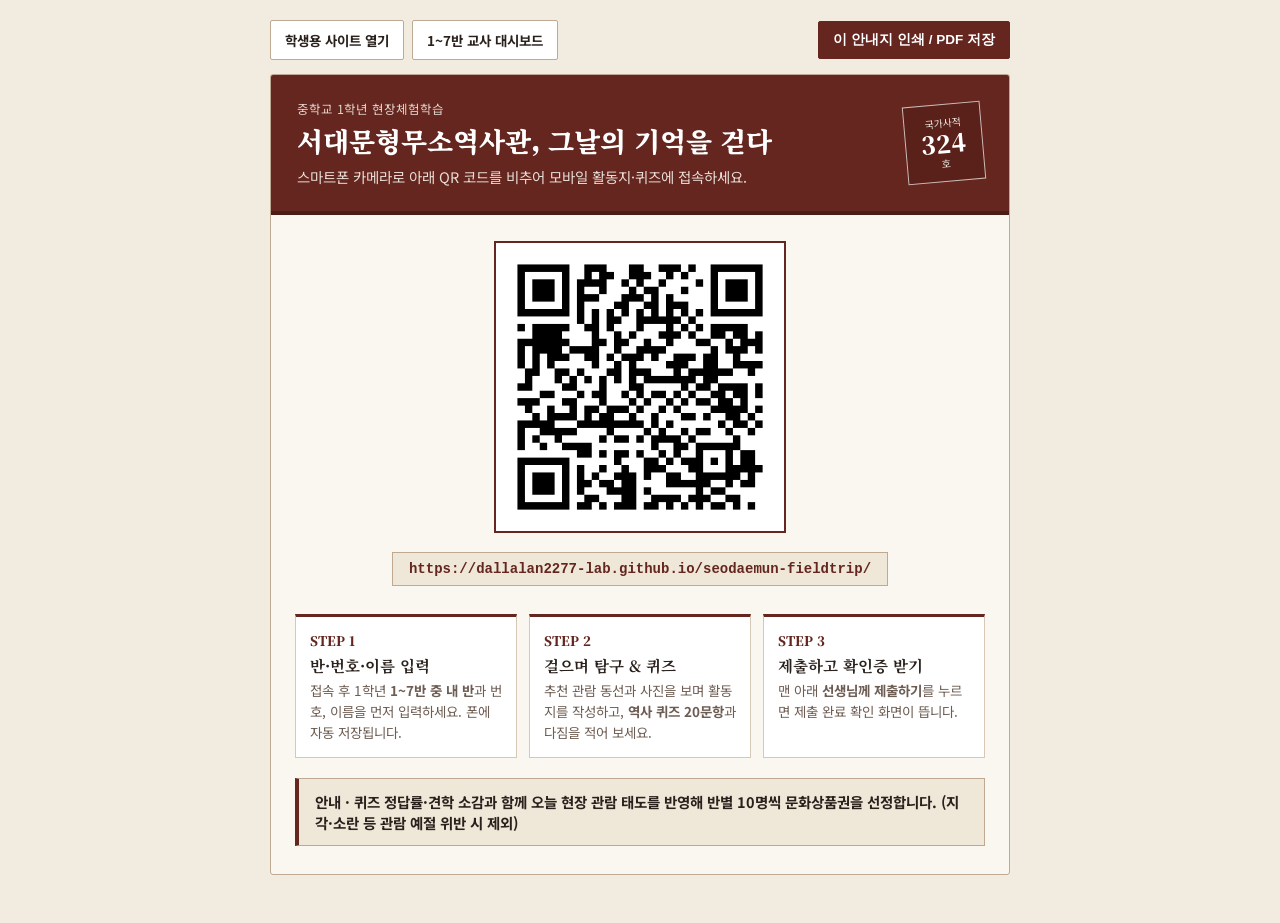
<file: qr.html>
<!DOCTYPE html>
<html lang="ko">
<head>
  <meta charset="UTF-8" />
  <meta name="viewport" content="width=device-width, initial-scale=1.0" />
  <meta http-equiv="Cache-Control" content="no-cache, no-store, must-revalidate" />
  <meta http-equiv="Pragma" content="no-cache" />
  <meta http-equiv="Expires" content="0" />
  <title>현장체험학습 QR 안내 · 서대문형무소역사관</title>
  <link rel="preconnect" href="https://fonts.googleapis.com" />
  <link rel="preconnect" href="https://fonts.gstatic.com" crossorigin />
  <link href="https://fonts.googleapis.com/css2?family=Noto+Sans+KR:wght@400;500;700;800&family=Noto+Serif+KR:wght@600;700;900&display=swap" rel="stylesheet" />
  <style>
    :root {
      --brick: #64261e;
      --brick-dark: #4e1c16;
      --parchment: #f2ebe0;
      --paper: #faf7f1;
      --sand: #efe7d8;
      --ink: #2a211d;
      --muted: #6e5d53;
      --border: #d7c8b6;
      --border-strong: #bfa992;
    }
    * { box-sizing: border-box; }
    body {
      margin: 0;
      font-family: 'Pretendard', 'Noto Sans KR', 'Malgun Gothic', sans-serif;
      background: var(--parchment);
      color: var(--ink);
      padding: 20px 14px 48px;
    }
    .toolbar {
      max-width: 740px;
      margin: 0 auto 14px;
      display: flex;
      flex-wrap: wrap;
      gap: 8px;
      justify-content: space-between;
      align-items: center;
    }
    .btn {
      padding: 9px 14px;
      border-radius: 2px;
      border: 1px solid var(--border-strong);
      background: #ffffff;
      color: var(--ink);
      font-weight: 700;
      font-size: 13.5px;
      text-decoration: none;
      cursor: pointer;
    }
    .btn-primary {
      background: var(--brick);
      border-color: var(--brick);
      color: #ffffff;
    }
    .poster {
      max-width: 740px;
      margin: 0 auto;
      background: var(--paper);
      border: 1px solid var(--border-strong);
      border-radius: 3px;
      overflow: hidden;
    }
    .poster-hero {
      background: var(--brick);
      color: var(--paper);
      padding: 24px 26px;
      border-bottom: 4px solid var(--brick-dark);
      display: flex;
      align-items: center;
      justify-content: space-between;
      gap: 16px;
    }
    .kicker {
      font-size: 12.5px;
      color: rgba(250, 247, 241, 0.84);
      margin-bottom: 6px;
    }
    h1 {
      margin: 0;
      font-family: 'Noto Serif KR', 'Batang', Georgia, serif;
      font-size: 27px;
      font-weight: 900;
      color: #ffffff;
      line-height: 1.25;
    }
    .subtitle {
      margin: 8px 0 0;
      font-size: 14.5px;
      color: rgba(250, 247, 241, 0.88);
    }
    .stamp {
      flex-shrink: 0;
      width: 78px;
      height: 78px;
      border: 1.5px solid rgba(250, 247, 241, 0.72);
      background: rgba(78, 28, 22, 0.48);
      display: flex;
      flex-direction: column;
      align-items: center;
      justify-content: center;
      transform: rotate(-5deg);
      font-size: 10px;
      color: rgba(250, 247, 241, 0.9);
    }
    .stamp strong {
      font-family: 'Noto Serif KR', 'Batang', serif;
      font-size: 24px;
      font-weight: 900;
      line-height: 1.1;
      color: #ffffff;
    }
    .poster-body {
      padding: 26px 24px 28px;
      text-align: center;
    }
    .qr-frame {
      display: inline-block;
      padding: 14px;
      border: 2px solid var(--brick);
      background: #ffffff;
      margin-bottom: 14px;
    }
    .qr-frame img {
      width: 260px;
      height: 260px;
      display: block;
    }
    .url-box {
      display: inline-block;
      background: var(--sand);
      border: 1px solid var(--border-strong);
      padding: 8px 16px;
      font-family: monospace;
      font-size: 14px;
      color: var(--brick);
      font-weight: 700;
      word-break: break-all;
      margin-bottom: 22px;
    }
    .steps {
      text-align: left;
      display: grid;
      grid-template-columns: repeat(3, 1fr);
      gap: 12px;
      margin-top: 6px;
    }
    @media (max-width: 640px) {
      .steps { grid-template-columns: 1fr; }
    }
    .step-card {
      background: #ffffff;
      border: 1px solid var(--border);
      border-top: 3px solid var(--brick);
      padding: 14px;
    }
    .step-num {
      font-family: 'Noto Serif KR', 'Batang', serif;
      font-size: 13px;
      font-weight: 900;
      color: var(--brick);
      margin-bottom: 4px;
    }
    .step-title {
      font-family: 'Noto Serif KR', 'Batang', serif;
      font-size: 15.5px;
      font-weight: 700;
      color: var(--ink);
      margin-bottom: 4px;
    }
    .step-desc {
      font-size: 13.5px;
      color: var(--muted);
      line-height: 1.55;
    }
    .prize-note {
      margin-top: 20px;
      background: var(--sand);
      border: 1px solid var(--border-strong);
      border-left: 4px solid var(--brick);
      padding: 12px 16px;
      font-size: 14.5px;
      font-weight: 700;
      color: var(--ink);
      text-align: left;
    }
    @media print {
      body { background: #ffffff; padding: 0; }
      .toolbar { display: none; }
      .poster { border: 1px solid var(--border-strong); max-width: 100%; }
    }
  </style>
</head>
<body>
  <div class="toolbar">
    <div style="display:flex;gap:8px;">
      <a class="btn" href="./">학생용 사이트 열기</a>
      <a class="btn" href="teacher.html">1~7반 교사 대시보드</a>
    </div>
    <button type="button" class="btn btn-primary" onclick="window.print()">이 안내지 인쇄 / PDF 저장</button>
  </div>

  <main class="poster">
    <div class="poster-hero">
      <div>
        <div class="kicker">중학교 1학년 현장체험학습</div>
        <h1>서대문형무소역사관, 그날의 기억을 걷다</h1>
        <p class="subtitle">스마트폰 카메라로 아래 QR 코드를 비추어 모바일 활동지·퀴즈에 접속하세요.</p>
      </div>
      <div class="stamp" aria-hidden="true">
        <span>국가사적</span>
        <strong>324</strong>
        <span>호</span>
      </div>
    </div>

    <div class="poster-body">
      <div class="qr-frame">
        <img src="assets/site-qr.png" alt="서대문형무소역사관 현장체험학습 모바일 사이트 QR 코드" />
      </div>
      <br />
      <div class="url-box" id="siteUrlBox">https://dallalan2277-lab.github.io/seodaemun-fieldtrip/</div>

      <div class="steps">
        <div class="step-card">
          <div class="step-num">STEP 1</div>
          <div class="step-title">반·번호·이름 입력</div>
          <div class="step-desc">접속 후 1학년 <strong>1~7반 중 내 반</strong>과 번호, 이름을 먼저 입력하세요. 폰에 자동 저장됩니다.</div>
        </div>
        <div class="step-card">
          <div class="step-num">STEP 2</div>
          <div class="step-title">걸으며 탐구 &amp; 퀴즈</div>
          <div class="step-desc">추천 관람 동선과 사진을 보며 활동지를 작성하고, <strong>역사 퀴즈 20문항</strong>과 다짐을 적어 보세요.</div>
        </div>
        <div class="step-card">
          <div class="step-num">STEP 3</div>
          <div class="step-title">제출하고 확인증 받기</div>
          <div class="step-desc">맨 아래 <strong>선생님께 제출하기</strong>를 누르면 제출 완료 확인 화면이 뜹니다.</div>
        </div>
      </div>

      <div class="prize-note">
        안내 · 퀴즈 정답률·견학 소감과 함께 <strong>오늘 현장 관람 태도</strong>를 반영해 반별 10명씩 문화상품권을 선정합니다. (지각·소란 등 관람 예절 위반 시 제외)
      </div>
    </div>
  </main>

  <script src="config.js?v=20261123-9"></script>
  <script>
    if (window.SEODAEMUN_CONFIG && window.SEODAEMUN_CONFIG.siteUrl) {
      document.getElementById('siteUrlBox').textContent = window.SEODAEMUN_CONFIG.siteUrl;
    }
  </script>
</body>
</html>
</file>
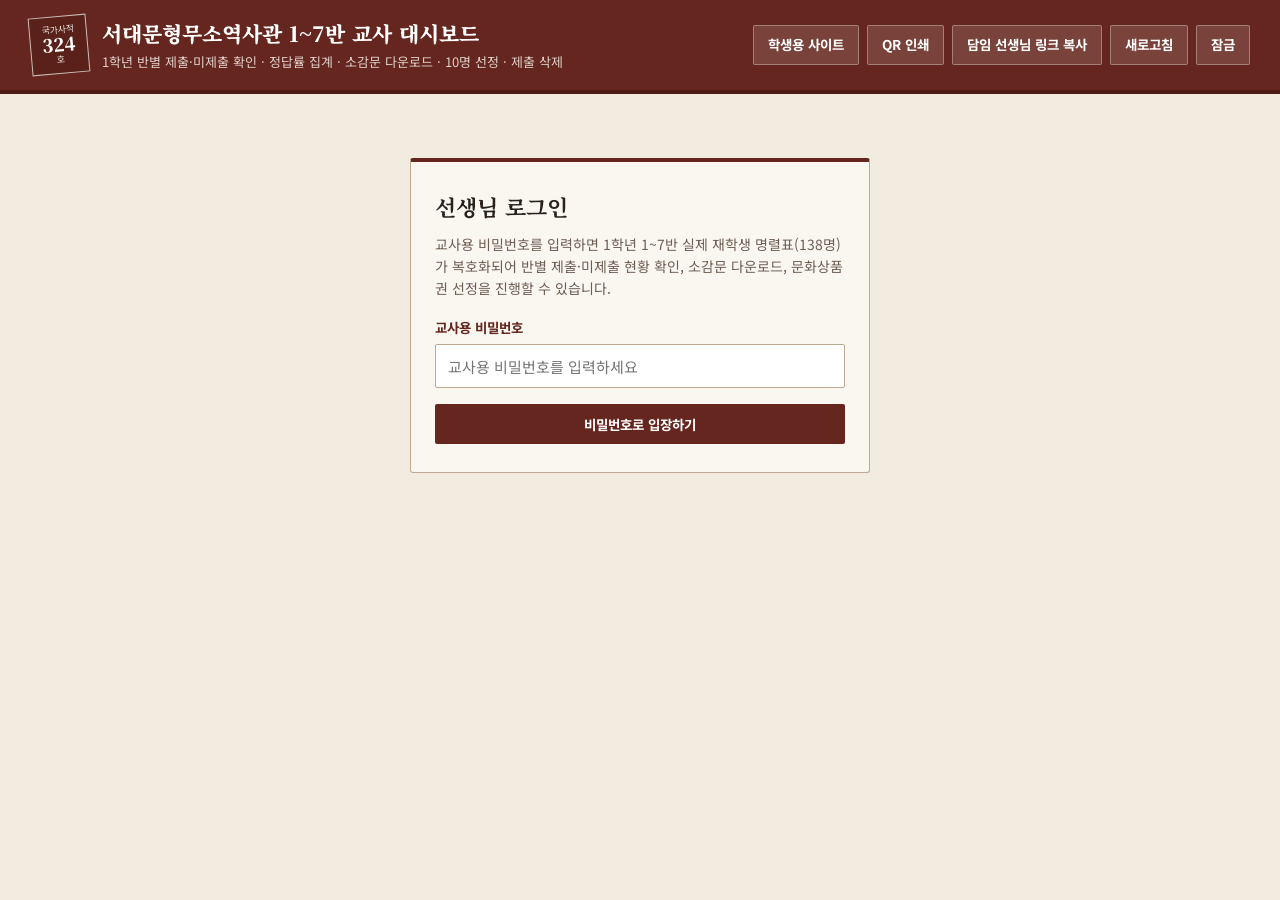
<file: teacher.html>
<!DOCTYPE html>
<html lang="ko">
<head>
  <meta charset="UTF-8" />
  <meta name="viewport" content="width=device-width, initial-scale=1.0" />
  <meta http-equiv="Cache-Control" content="no-cache, no-store, must-revalidate" />
  <meta http-equiv="Pragma" content="no-cache" />
  <meta http-equiv="Expires" content="0" />
  <title>1~7반 교사용 대시보드 · 서대문형무소역사관 현장체험학습</title>
  <link rel="preconnect" href="https://fonts.googleapis.com" />
  <link rel="preconnect" href="https://fonts.gstatic.com" crossorigin />
  <link href="https://fonts.googleapis.com/css2?family=Noto+Sans+KR:wght@400;500;700;800&family=Noto+Serif+KR:wght@600;700;900&display=swap" rel="stylesheet" />
  <link rel="stylesheet" href="teacher.css?v=20261123-9" />
</head>
<body>
  <header class="dash-header">
    <div class="dash-header-inner">
      <div class="dash-brand">
        <div class="dash-stamp" aria-hidden="true">
          <span>국가사적</span>
          <strong>324</strong>
          <span>호</span>
        </div>
        <div class="dash-title-wrap">
          <h1>서대문형무소역사관 1~7반 교사 대시보드</h1>
          <div class="dash-subtitle">1학년 반별 제출·미제출 확인 · 정답률 집계 · 소감문 다운로드 · 10명 선정 · 제출 삭제</div>
        </div>
      </div>
      <div class="header-actions">
        <a class="btn btn-header" href="./">학생용 사이트</a>
        <a class="btn btn-header" href="qr.html">QR 인쇄</a>
        <button type="button" class="btn btn-header" id="copyClassLinkBtn" hidden>담임 선생님 링크 복사</button>
        <button type="button" class="btn btn-header" id="refreshBtn" hidden>새로고침</button>
        <button type="button" class="btn btn-header" id="logoutBtn" hidden>잠금</button>
      </div>
    </div>
  </header>

  <main class="dash-main">
    <!-- 로그인 화면 -->
    <section id="loginView" class="login-wrap">
      <h2>선생님 로그인</h2>
      <p class="login-desc">
        교사용 비밀번호를 입력하면 1학년 1~7반 실제 재학생 명렬표(138명)가 복호화되어 반별 제출·미제출 현황 확인, 소감문 다운로드, 문화상품권 선정을 진행할 수 있습니다.
      </p>
      <div class="field-group">
        <label for="pinInput">교사용 비밀번호</label>
        <input id="pinInput" class="input-control" type="password" placeholder="교사용 비밀번호를 입력하세요" />
      </div>
      <div class="login-actions">
        <button type="button" id="loginBtn" class="btn btn-primary">비밀번호로 입장하기</button>
      </div>
      <p id="loginError" style="color:var(--bad);font-size:13.5px;font-weight:700;margin-top:10px;" hidden></p>
    </section>

    <!-- 대시보드 본문 -->
    <section id="dashView" hidden>
      <div id="modeBanner" class="mode-banner demo">
        <div id="modeBannerText"></div>
        <div id="modeBannerExtra"></div>
      </div>

      <nav class="class-tabs" id="classTabs" aria-label="반별 탭"></nav>
      <div id="tabContent"></div>
    </section>
  </main>

  <div id="deleteModal" class="modal-backdrop" hidden role="dialog" aria-modal="true" aria-labelledby="deleteModalTitle">
    <div class="modal-dialog">
      <div class="modal-head">
        <h3 id="deleteModalTitle">제출 기록 삭제 확인</h3>
        <p id="deleteModalStudent" class="modal-subtitle"></p>
      </div>
      <div id="deleteSelectAllBar" class="delete-select-all" hidden>
        <label class="delete-select-all-label">
          <input type="checkbox" id="deleteSelectAllChk" checked />
          <span>전체 선택</span>
        </label>
        <span id="deleteSelectedSummary" class="delete-selected-summary"></span>
      </div>
      <div id="deleteSubList" class="delete-sub-list"></div>
      <p id="deleteModalNotice" class="delete-modal-notice"></p>
      <div class="modal-actions">
        <button type="button" id="deleteCancelBtn" class="btn btn-outline">취소</button>
        <button type="button" id="deleteConfirmBtn" class="btn btn-danger">선택한 기록 삭제</button>
      </div>
    </div>
  </div>

  <div id="toast" class="toast" hidden role="status" aria-live="polite"></div>

  <script src="config.js?v=20261123-9"></script>
  <script src="data.js?v=20261123-9"></script>
  <script src="roster-enc.js?v=20261123-9"></script>
  <script src="teacher.js?v=20261123-9"></script>
</body>
</html>
</file>
<file: teacher.css>
:root {
  --brick: #64261e;
  --brick-dark: #4e1c16;
  --parchment: #f2ebe0;
  --paper: #faf7f1;
  --sand: #efe7d8;
  --sand-deep: #e6dac6;
  --taupe: #8c7768;
  --ink: #2a211d;
  --muted: #6e5d53;
  --border: #d7c8b6;
  --border-strong: #bfa992;
  --ok: #2f5d46;
  --ok-bg: #e8f1eb;
  --warn: #8c5a1e;
  --warn-bg: #f7ecce;
  --bad: #9b2c2c;
  --bad-bg: #f9e6e4;
  --gold: #8c5a1e;
  --gold-bg: #f7ecce;
  --font-serif: 'Noto Serif KR', 'Batang', 'AppleMyungjo', Georgia, serif;
  --font-sans: 'Pretendard', 'Noto Sans KR', 'Apple SD Gothic Neo', 'Malgun Gothic', sans-serif;
  --radius: 3px;
}

*,
*::before,
*::after {
  box-sizing: border-box;
}

body {
  margin: 0;
  font-family: var(--font-sans);
  background: var(--parchment);
  color: var(--ink);
  line-height: 1.58;
  font-size: 15px;
}

button,
input,
select {
  font: inherit;
}

/* Header */
.dash-header {
  background: var(--brick);
  color: var(--paper);
  border-bottom: 4px solid var(--brick-dark);
  padding: 16px 20px;
}

.dash-header-inner {
  max-width: 1220px;
  margin: 0 auto;
  display: flex;
  flex-wrap: wrap;
  align-items: center;
  justify-content: space-between;
  gap: 14px;
}

.dash-brand {
  display: flex;
  align-items: center;
  gap: 14px;
}

.dash-stamp {
  flex-shrink: 0;
  width: 58px;
  height: 58px;
  border: 1.5px solid rgba(250, 247, 241, 0.72);
  background: rgba(78, 28, 22, 0.48);
  display: flex;
  flex-direction: column;
  align-items: center;
  justify-content: center;
  transform: rotate(-5deg);
  font-size: 9px;
  line-height: 1.1;
  color: rgba(250, 247, 241, 0.9);
}

.dash-stamp strong {
  font-family: var(--font-serif);
  font-size: 18px;
  font-weight: 900;
  color: #ffffff;
}

.dash-title-wrap h1 {
  margin: 0;
  font-family: var(--font-serif);
  font-size: 21px;
  font-weight: 900;
  color: #ffffff;
}

.dash-subtitle {
  font-size: 13px;
  color: rgba(250, 247, 241, 0.82);
  margin-top: 2px;
}

.header-actions {
  display: flex;
  flex-wrap: wrap;
  align-items: center;
  gap: 8px;
}

.btn {
  min-height: 40px;
  padding: 8px 14px;
  border-radius: 2px;
  border: 1px solid transparent;
  font-size: 13.5px;
  font-weight: 700;
  cursor: pointer;
  display: inline-flex;
  align-items: center;
  justify-content: center;
  gap: 6px;
  text-decoration: none;
  transition: background 0.14s ease, opacity 0.14s ease;
}

.btn:disabled {
  opacity: 0.55;
  cursor: not-allowed;
}

.btn-primary {
  background: var(--brick);
  color: #ffffff;
}

.btn-primary:hover:not(:disabled) {
  background: var(--brick-dark);
}

.btn-navy {
  background: #4e342b;
  color: #ffffff;
}

.btn-navy:hover:not(:disabled) {
  background: #3a261f;
}

.btn-ok {
  background: var(--ok);
  color: #ffffff;
}

.btn-ok:hover:not(:disabled) {
  background: #234735;
}

.btn-outline {
  background: #ffffff;
  color: var(--ink);
  border-color: var(--border-strong);
}

.btn-outline:hover:not(:disabled) {
  background: var(--sand);
}

.btn-danger {
  background: var(--bad);
  color: #ffffff;
}

.btn-danger:hover:not(:disabled) {
  background: #7d2020;
}

.btn-header {
  background: rgba(250, 247, 241, 0.14);
  color: #ffffff;
  border-color: rgba(250, 247, 241, 0.34);
}

.btn-header:hover {
  background: rgba(250, 247, 241, 0.24);
}

/* Container */
.dash-main {
  max-width: 1220px;
  margin: 0 auto;
  padding: 20px 16px 48px;
}

/* Login Box */
.login-wrap {
  max-width: 460px;
  margin: 44px auto;
  background: var(--paper);
  border: 1px solid var(--border-strong);
  border-top: 4px solid var(--brick);
  border-radius: var(--radius);
  padding: 28px 24px;
}

.login-wrap h2 {
  margin: 0 0 8px;
  font-family: var(--font-serif);
  font-size: 22px;
  color: var(--ink);
}

.login-desc {
  margin: 0 0 18px;
  font-size: 14px;
  color: var(--muted);
}

.field-group {
  margin-bottom: 14px;
}

.field-group label {
  display: block;
  font-weight: 700;
  font-size: 13.5px;
  margin-bottom: 6px;
  color: var(--brick);
}

.input-control {
  width: 100%;
  min-height: 44px;
  padding: 9px 12px;
  border: 1px solid var(--border-strong);
  border-radius: 2px;
  background: #ffffff;
  color: var(--ink);
}

.input-control:focus {
  outline: none;
  border-color: var(--brick);
}

.login-actions {
  display: flex;
  flex-direction: column;
  gap: 10px;
  margin-top: 16px;
}

/* Mode Banner */
.mode-banner {
  padding: 11px 16px;
  border-radius: var(--radius);
  margin-bottom: 16px;
  font-size: 13.5px;
  display: flex;
  flex-wrap: wrap;
  align-items: center;
  justify-content: space-between;
  gap: 10px;
}

.mode-banner.demo {
  background: var(--warn-bg);
  border: 1px solid #d6b67d;
  border-left: 4px solid var(--warn);
  color: #4f310d;
}

.mode-banner.live {
  background: var(--ok-bg);
  border: 1px solid #a9cdb9;
  border-left: 4px solid var(--ok);
  color: #1c4430;
}

/* Class Tabs */
.class-tabs {
  display: flex;
  flex-wrap: wrap;
  gap: 8px;
  margin-bottom: 16px;
}

.class-tab {
  min-height: 48px;
  padding: 7px 14px;
  border-radius: 2px;
  border: 1px solid var(--border-strong);
  border-top: 3px solid var(--taupe);
  background: var(--paper);
  color: var(--ink);
  font-weight: 700;
  cursor: pointer;
  display: flex;
  flex-direction: column;
  align-items: flex-start;
  gap: 2px;
}

.class-tab:hover {
  background: #ffffff;
  border-color: var(--brick);
}

.class-tab.active {
  background: var(--brick);
  border-color: var(--brick);
  border-top-color: var(--brick-dark);
  color: #ffffff;
}

.class-tab-meta {
  font-size: 11.5px;
  font-weight: 600;
  color: var(--muted);
}

.class-tab.active .class-tab-meta {
  color: rgba(250, 247, 241, 0.84);
}

/* Cards & Grids */
.card {
  background: var(--paper);
  border: 1px solid var(--border);
  border-radius: var(--radius);
  padding: 18px;
  margin-bottom: 16px;
}

.kpi-grid {
  display: grid;
  grid-template-columns: repeat(3, 1fr);
  gap: 12px;
  margin-bottom: 16px;
}

@media (max-width: 680px) {
  .kpi-grid {
    grid-template-columns: 1fr;
  }
}

.kpi-card {
  background: var(--paper);
  border: 1px solid var(--border-strong);
  border-top: 3px solid var(--brick);
  border-radius: var(--radius);
  padding: 16px;
}

.kpi-label {
  font-size: 13px;
  color: var(--muted);
  font-weight: 700;
}

.kpi-value {
  font-family: var(--font-serif);
  font-size: 27px;
  font-weight: 900;
  color: var(--brick);
  margin-top: 4px;
}

.overview-grid {
  display: grid;
  grid-template-columns: repeat(auto-fill, minmax(250px, 1fr));
  gap: 12px;
}

.class-summary-card {
  border: 1px solid var(--border-strong);
  border-top: 3px solid var(--brick);
  border-radius: var(--radius);
  padding: 15px;
  background: #ffffff;
  cursor: pointer;
  transition: background 0.14s ease, border-color 0.14s ease;
}

.class-summary-card:hover {
  background: var(--sand);
  border-color: var(--brick);
}

.class-summary-head {
  display: flex;
  justify-content: space-between;
  align-items: center;
  margin-bottom: 10px;
}

.class-summary-name {
  font-family: var(--font-serif);
  font-size: 18px;
  font-weight: 900;
  color: var(--ink);
}

.badge {
  display: inline-block;
  padding: 2px 9px;
  border-radius: 2px;
  font-size: 12px;
  font-weight: 700;
}

.badge-ok {
  background: var(--ok-bg);
  color: var(--ok);
}

.badge-warn {
  background: var(--warn-bg);
  color: var(--warn);
}

.badge-navy {
  background: var(--sand);
  color: var(--brick);
  border: 1px solid var(--border);
}

.badge-gold {
  background: var(--gold-bg);
  color: var(--gold);
  border: 1px solid #dcc28e;
}

.badge-unsubmitted {
  background: #ece3d5;
  color: var(--muted);
  border: 1px solid var(--border-strong);
}

.badge-extra {
  background: var(--bad-bg);
  color: var(--bad);
  border: 1px solid #dfb4b4;
}

.btn-danger-sm {
  min-height: 30px;
  padding: 4px 9px;
  border-radius: 2px;
  border: 1px solid #d99b9b;
  background: #ffffff;
  color: var(--bad);
  font-size: 12px;
  font-weight: 700;
  cursor: pointer;
}

.btn-danger-sm:hover {
  background: var(--bad-bg);
}

.unsubmitted-row {
  background: #f5efe6 !important;
  color: var(--muted);
}

.reflection-card.unsubmitted-row {
  border-top-color: var(--taupe);
}

.mismatch-note {
  font-size: 11.5px;
  color: var(--warn);
  font-weight: 700;
  margin-top: 2px;
}

/* Toolbar & Filters */
.toolbar-row {
  display: flex;
  flex-wrap: wrap;
  gap: 10px;
  align-items: center;
  justify-content: space-between;
  margin-bottom: 14px;
  padding-bottom: 12px;
  border-bottom: 1px solid var(--border-strong);
}

.toolbar-row h2 {
  font-family: var(--font-serif);
  color: var(--ink) !important;
}

.filter-group {
  display: flex;
  flex-wrap: wrap;
  gap: 8px;
  align-items: center;
}

.select-sm,
.search-sm {
  min-height: 40px;
  padding: 6px 11px;
  border: 1px solid var(--border-strong);
  border-radius: 2px;
  background: #ffffff;
  font-size: 14px;
  color: var(--ink);
}

.search-sm {
  min-width: 210px;
}

.view-toggle {
  display: inline-flex;
  border: 1px solid var(--border-strong);
  border-radius: 2px;
  overflow: hidden;
}

.view-toggle button {
  border: none;
  background: #ffffff;
  padding: 8px 13px;
  font-size: 13.5px;
  font-weight: 700;
  cursor: pointer;
  color: var(--muted);
}

.view-toggle button.active {
  background: var(--brick);
  color: #ffffff;
}

/* Download Bar & Selection Bar */
.action-bar {
  display: flex;
  flex-wrap: wrap;
  gap: 10px;
  align-items: center;
  justify-content: space-between;
  padding: 12px 14px;
  border-radius: var(--radius);
  background: var(--sand);
  border: 1px solid var(--border-strong);
  margin-bottom: 14px;
}

.selection-status {
  display: flex;
  flex-wrap: wrap;
  align-items: center;
  gap: 10px;
}

.selection-count {
  font-family: var(--font-serif);
  font-size: 16px;
  font-weight: 700;
  color: var(--ink);
}

.selection-count strong {
  color: var(--brick);
}

.unsaved-pill {
  background: var(--warn-bg);
  color: var(--warn);
  border: 1px solid #d4aa63;
  font-size: 12px;
  font-weight: 800;
  padding: 3px 9px;
  border-radius: 2px;
}

/* Conditional Draw Panel */
.draw-panel {
  background: var(--warn-bg);
  border: 1px solid #d4b277;
  border-top: 3px solid var(--warn);
  border-radius: var(--radius);
  padding: 16px;
  margin-bottom: 16px;
}

.draw-panel[hidden] {
  display: none;
}

.draw-grid {
  display: grid;
  grid-template-columns: repeat(auto-fit, minmax(210px, 1fr));
  gap: 12px;
  margin-top: 10px;
}

.preset-row {
  display: flex;
  flex-wrap: wrap;
  gap: 5px;
  margin-top: 6px;
}

.preset-btn {
  padding: 4px 8px;
  border-radius: 2px;
  border: 1px solid var(--warn);
  background: #ffffff;
  color: var(--warn);
  font-size: 12px;
  font-weight: 700;
  cursor: pointer;
}

.preset-btn.active {
  background: var(--brick);
  border-color: var(--brick);
  color: #ffffff;
}

.draw-footer {
  margin-top: 14px;
  display: flex;
  flex-wrap: wrap;
  align-items: center;
  justify-content: space-between;
  gap: 10px;
}

/* Table */
.table-wrap {
  overflow-x: auto;
  border: 1px solid var(--border-strong);
  border-top: 2px solid var(--brick);
  border-radius: var(--radius);
}

table.data-table {
  width: 100%;
  border-collapse: collapse;
  min-width: 780px;
  background: #ffffff;
}

.data-table th,
.data-table td {
  padding: 11px 12px;
  border-bottom: 1px solid var(--border);
  text-align: left;
  vertical-align: top;
  font-size: 14px;
}

.data-table th {
  background: var(--sand);
  color: var(--brick);
  font-family: var(--font-serif);
  font-weight: 700;
  white-space: nowrap;
}

.data-table tr.selected-row {
  background: #fbf5e6;
}

.data-table tr.just-drawn {
  animation: drawPulse 1.5s ease;
  background: var(--gold-bg);
}

@keyframes drawPulse {
  0% { background: #efd79b; }
  100% { background: var(--gold-bg); }
}

.select-chk {
  width: 20px;
  height: 20px;
  accent-color: var(--brick);
  cursor: pointer;
}

.score-pill {
  display: inline-block;
  font-family: var(--font-serif);
  font-weight: 900;
  font-size: 13.5px;
  padding: 3px 8px;
  border-radius: 2px;
  background: var(--sand);
  color: var(--ink);
  white-space: nowrap;
}

.score-pill.high {
  background: var(--ok-bg);
  color: var(--ok);
}

.reflection-preview {
  max-width: 380px;
  white-space: pre-wrap;
  word-break: break-word;
}

.reflection-meta {
  font-size: 12px;
  color: var(--muted);
  margin-top: 4px;
}

/* Reflection Card View */
.reflection-cards {
  display: grid;
  grid-template-columns: repeat(auto-fill, minmax(330px, 1fr));
  gap: 14px;
}

.reflection-card {
  border: 1px solid var(--border-strong);
  border-top: 3px solid var(--brick);
  border-radius: var(--radius);
  padding: 15px;
  background: #ffffff;
  display: flex;
  flex-direction: column;
  gap: 10px;
}

.reflection-card.selected-row {
  border-color: var(--warn);
  background: #fbf5e6;
}

.reflection-card-head {
  display: flex;
  justify-content: space-between;
  align-items: flex-start;
  gap: 8px;
}

.reflection-block {
  background: var(--paper);
  border: 1px solid var(--border);
  border-radius: 2px;
  padding: 10px 12px;
  font-size: 13.5px;
}

.reflection-block-label {
  font-size: 12px;
  font-weight: 800;
  color: var(--brick);
  margin-bottom: 3px;
}

.toast {
  position: fixed;
  left: 50%;
  bottom: 22px;
  transform: translateX(-50%);
  z-index: 90;
  padding: 11px 18px;
  border-radius: 2px;
  background: var(--brick);
  border: 1px solid rgba(250, 247, 241, 0.25);
  color: #ffffff;
  font-weight: 700;
  font-size: 14px;
  box-shadow: 0 8px 20px rgba(42, 33, 29, 0.25);
}

.toast.error {
  background: var(--bad);
}

.toast[hidden] {
  display: none;
}

/* Delete Confirmation Modal */
.modal-backdrop {
  position: fixed;
  inset: 0;
  z-index: 120;
  background: rgba(42, 33, 29, 0.58);
  display: flex;
  align-items: center;
  justify-content: center;
  padding: 16px;
}

.modal-backdrop[hidden] {
  display: none;
}

.modal-dialog {
  width: 100%;
  max-width: 520px;
  max-height: 86vh;
  overflow-y: auto;
  background: var(--paper);
  border: 1px solid var(--border-strong);
  border-top: 4px solid var(--brick);
  border-radius: var(--radius);
  padding: 20px;
  box-shadow: 0 14px 36px rgba(42, 33, 29, 0.28);
}

.modal-head h3 {
  margin: 0;
  font-family: var(--font-serif);
  font-size: 19px;
  font-weight: 900;
  color: var(--ink);
}

.modal-subtitle {
  margin: 4px 0 0;
  font-size: 14px;
  font-weight: 700;
  color: var(--brick);
}

.delete-select-all {
  display: flex;
  align-items: center;
  justify-content: space-between;
  margin: 14px 0 8px;
  padding: 8px 10px;
  background: var(--sand);
  border: 1px solid var(--border-strong);
  border-radius: 2px;
  font-size: 13px;
}

.delete-select-all-label {
  display: inline-flex;
  align-items: center;
  gap: 7px;
  font-weight: 700;
  cursor: pointer;
}

.delete-select-all-label input {
  width: 18px;
  height: 18px;
  accent-color: var(--brick);
  cursor: pointer;
}

.delete-selected-summary {
  font-weight: 700;
  color: var(--muted);
}

.delete-sub-list {
  display: flex;
  flex-direction: column;
  gap: 8px;
  margin-top: 12px;
}

.delete-select-all:not([hidden]) + .delete-sub-list {
  margin-top: 0;
}

.delete-sub-item {
  display: flex;
  align-items: flex-start;
  gap: 10px;
  padding: 11px 12px;
  background: #ffffff;
  border: 1px solid var(--border-strong);
  border-radius: 2px;
  cursor: pointer;
  transition: background 0.12s ease, border-color 0.12s ease;
}

.delete-sub-item.checked {
  border-color: var(--bad);
  background: #fdf6f5;
}

.delete-sub-item input[type="checkbox"] {
  margin-top: 3px;
  width: 18px;
  height: 18px;
  flex-shrink: 0;
  accent-color: var(--bad);
  cursor: pointer;
}

.delete-sub-body {
  flex: 1;
  min-width: 0;
}

.delete-sub-top {
  display: flex;
  flex-wrap: wrap;
  align-items: center;
  gap: 6px;
  margin-bottom: 4px;
}

.delete-sub-time {
  font-size: 12.5px;
  font-weight: 700;
  color: var(--ink);
}

.delete-sub-meta {
  display: flex;
  flex-wrap: wrap;
  align-items: center;
  gap: 6px;
  font-size: 12.5px;
  color: var(--muted);
}

.delete-sub-mismatch {
  display: inline-block;
  padding: 1px 6px;
  border-radius: 2px;
  background: var(--warn-bg);
  color: var(--warn);
  border: 1px solid #d4aa63;
  font-size: 11.5px;
  font-weight: 800;
}

.delete-sub-id {
  display: inline-block;
  padding: 1px 6px;
  border-radius: 2px;
  background: var(--sand);
  color: var(--muted);
  border: 1px solid var(--border);
  font-size: 11px;
  font-family: ui-monospace, Consolas, monospace;
}

.delete-sub-preview {
  margin-top: 5px;
  font-size: 12.5px;
  color: var(--ink);
  white-space: nowrap;
  overflow: hidden;
  text-overflow: ellipsis;
}

.delete-modal-notice {
  margin: 14px 0 0;
  padding: 10px 12px;
  background: var(--warn-bg);
  border: 1px solid #d6b67d;
  border-left: 3px solid var(--warn);
  border-radius: 2px;
  font-size: 13px;
  color: #4f310d;
  line-height: 1.5;
}

.modal-actions {
  display: flex;
  justify-content: flex-end;
  gap: 8px;
  margin-top: 16px;
}
</file>
